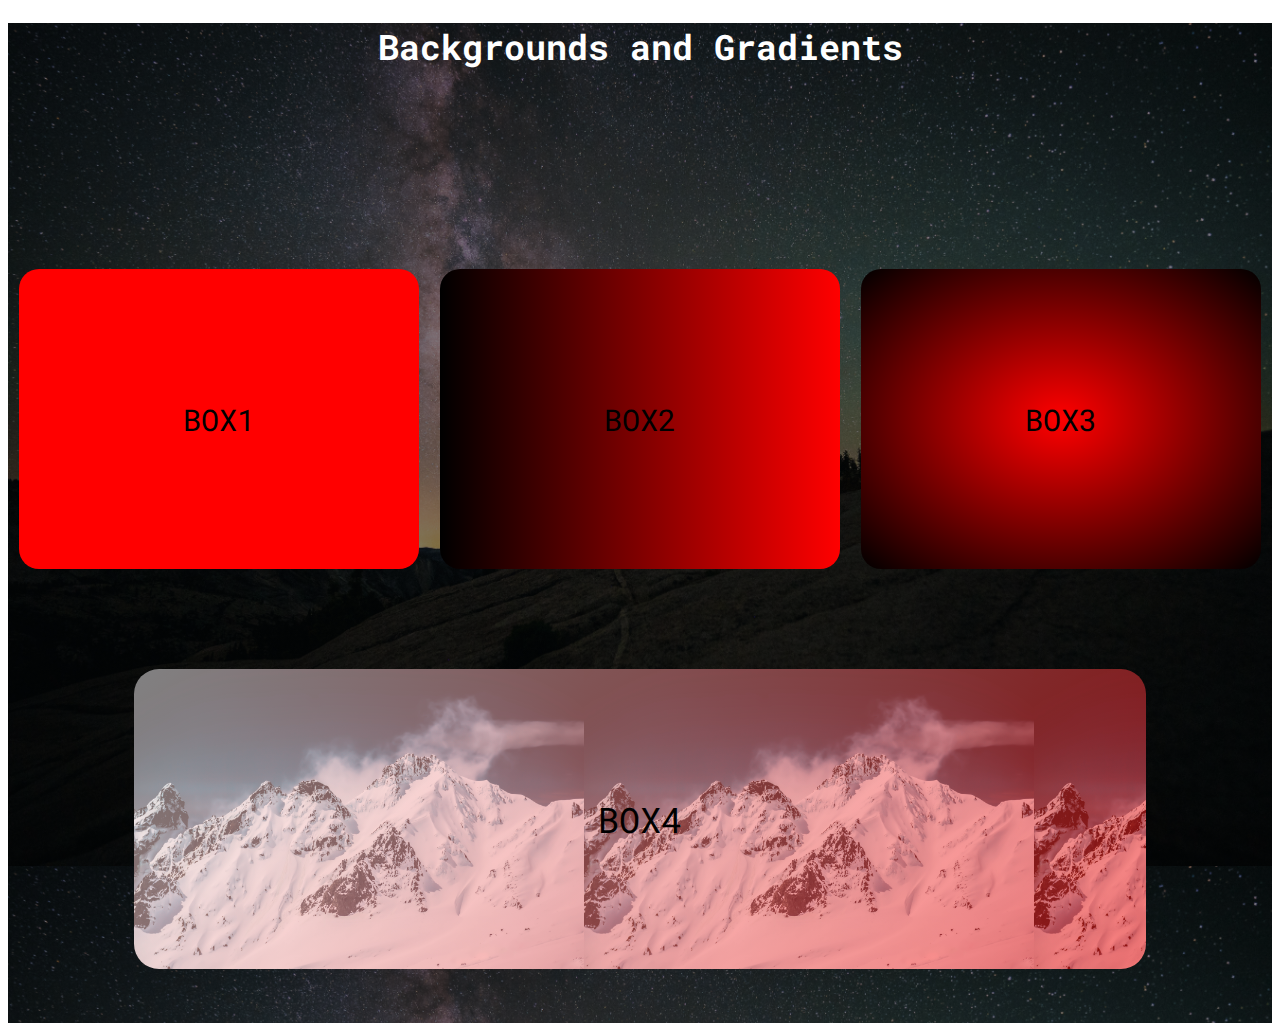
<file: block-BHaabu/index.html>
<!DOCTYPE html>
<html lang="en">
<head>
    <meta charset="UTF-8">
    <meta http-equiv="X-UA-Compatible" content="IE=edge">
    <meta name="viewport" content="width=device-width, initial-scale=1.0">
    <title>background Image</title>
    <link rel="stylesheet" href="style.css">
    <style>
        @import url('https://fonts.googleapis.com/css2?family=Roboto+Mono:wght@400;500;600;700&display=swap');
    </style>
</head>
<body>
    <div class="box">
        <h1>Backgrounds and Gradients</h1>
        <div class="parent-Container">
            <div class="child-container one">BOX1</div>
            <div class="child-container two">BOX2</div>
            <div class="child-container three">BOX3</div>
        </div>
        <div class="image-Second">BOX4</div>
    </div>
</body>
</html>
</file>
<file: block-BHaabu/style.css>
.box{
    background: linear-gradient(rgba(0,0,0,0.5), rgba(0,0,0,0.5)), url("assets/image01.jpg");
    width: 100%;
    height: 1000px;
    background-size: contain;
    font-family: 'Roboto Mono', monospace;
}
h1{
    color: white;
    text-align: center;
    font-size: 35px;
}
.parent-Container{
    display: flex;
    margin: 0 auto;
    justify-content: space-around;
    margin-top: 200px;
}
.child-container{
    width: 400px;
    height: 300px;
    background-color: red;
    border-radius: 20px;
    display: flex;
    align-items: center;
    justify-content: center;
    font-size: 30px;
}
.two{
    background: linear-gradient(to right, black,red);
}
.three{
    background: radial-gradient(red,black);
}
.image-Second{
    font-size: 35px;
    display: flex;
    align-items: center;
    justify-content: center;
    width: 80%;
    margin: 0 auto;
    background:linear-gradient(-45deg, rgba(255,0,0,0.5),rgba(255,255,255,0.5)), url("assets/image02.jpg");
    height:300px;
    border-radius: 25px;
    margin-top: 100px;
    background-size:contain;
}
</file>
